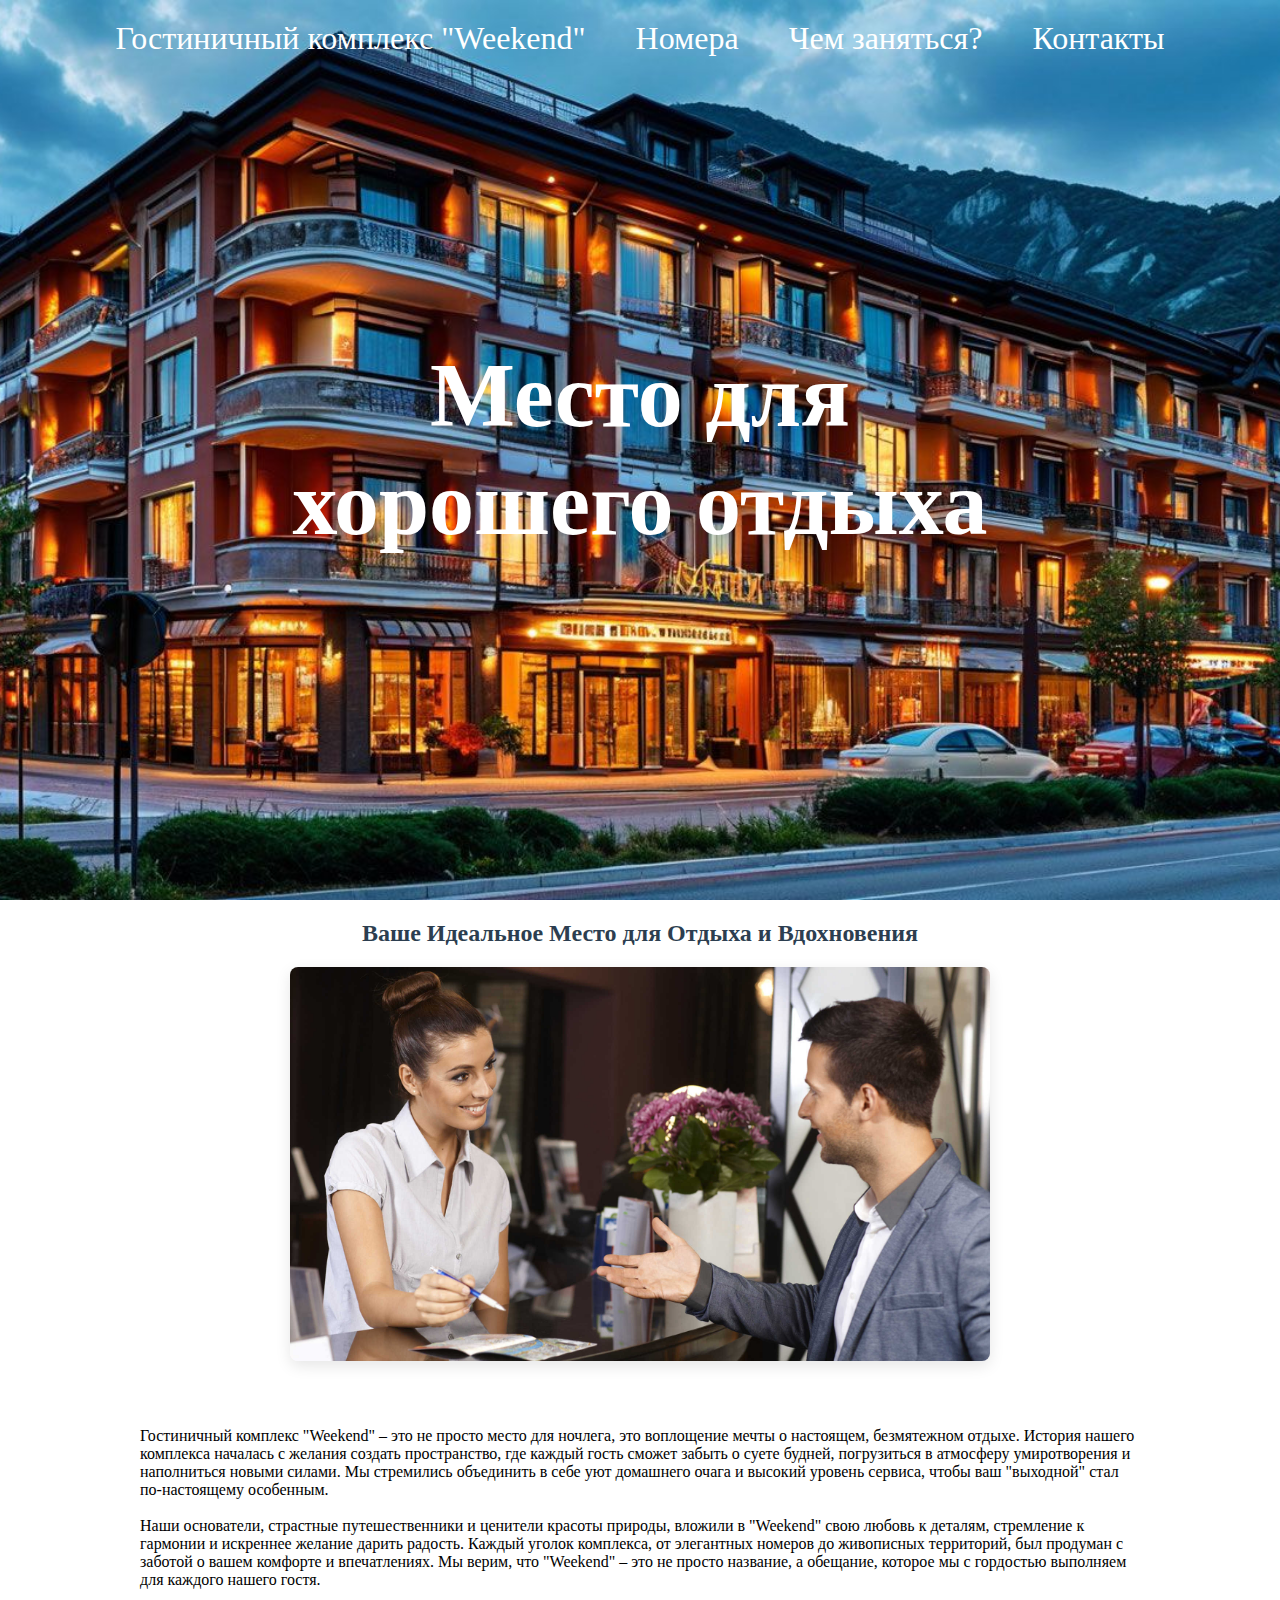
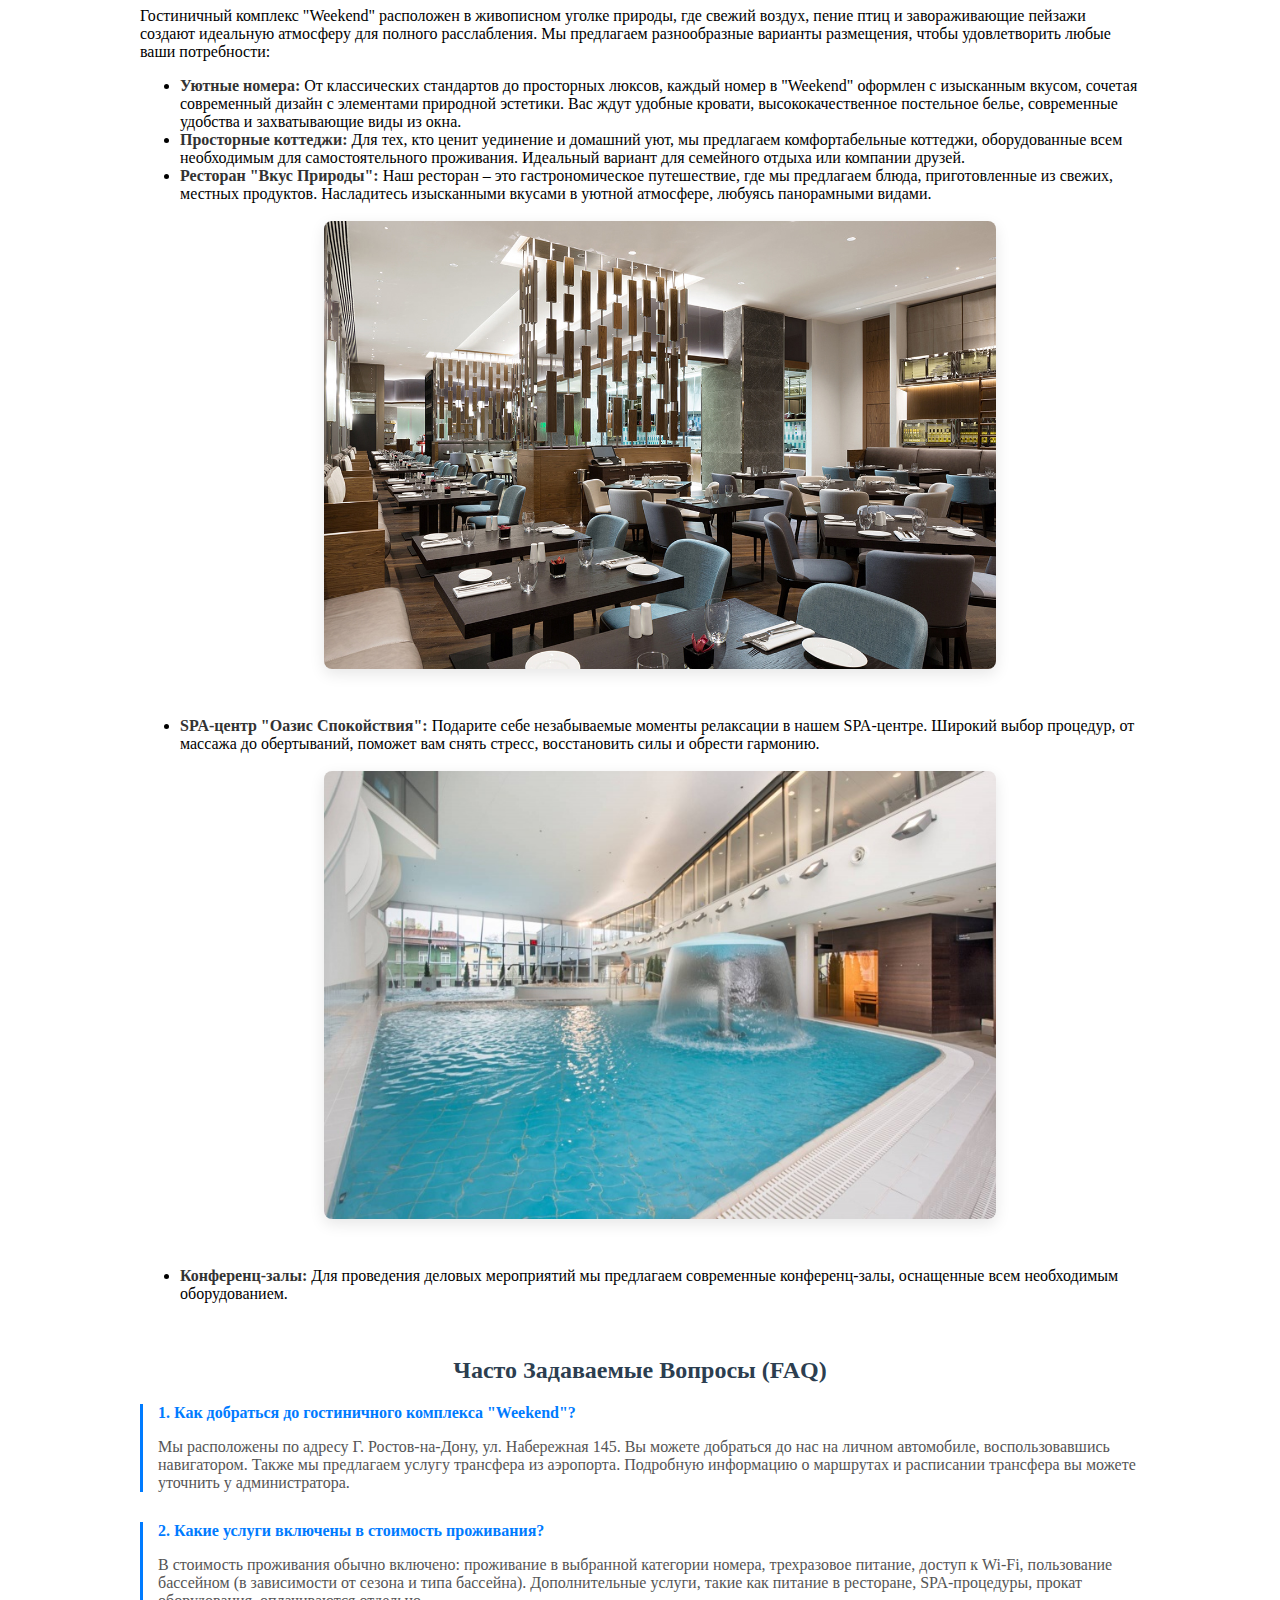
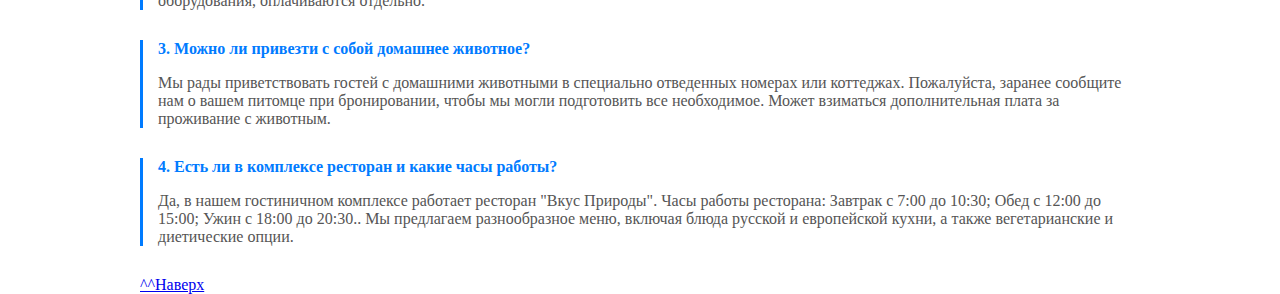
<file: index.html>
<html>
<head>
	<link rel="stylesheet" type="text/css" href="page/style.css">
	<title>Гостиница</title>
</head>
<body>

	<div id="background-container">           
    <ul> 
        <li><a href="index.html">Гостиничный комплекс "Weekend"</a></li>
        <li><a href="page/nomera.html">Номера</a></li>
        <li><a href="page/info.html">Чем заняться?</a></li>
        <li><a href="page/kont.html">Контакты</a></li>
    </ul>
    <section id="offer">
        <h1>Место для хорошего отдыха</h1>
        <p></p>
    </section>
</div>

    <div class="container" >
      <h2>Ваше Идеальное Место для Отдыха и Вдохновения</h2>
      
        <img src="pic/m5.jpg" class="foto"><br>
        <br>Гостиничный комплекс "Weekend" – это не просто место для ночлега, это воплощение мечты о настоящем, безмятежном отдыхе. История нашего комплекса началась с желания создать пространство, где каждый гость сможет забыть о суете будней, погрузиться в атмосферу умиротворения и наполниться новыми силами. Мы стремились объединить в себе уют домашнего очага и высокий уровень сервиса, чтобы ваш "выходной" стал по-настоящему особенным.
<br>
<br>Наши основатели, страстные путешественники и ценители красоты природы, вложили в "Weekend" свою любовь к деталям, стремление к гармонии и искреннее желание дарить радость. Каждый уголок комплекса, от элегантных номеров до живописных территорий, был продуман с заботой о вашем комфорте и впечатлениях. Мы верим, что "Weekend" – это не просто название, а обещание, которое мы с гордостью выполняем для каждого нашего гостя.
<br>
<br>Гостиничный комплекс "Weekend" расположен в живописном уголке природы, где свежий воздух, пение птиц и завораживающие пейзажи создают идеальную атмосферу для полного расслабления. Мы предлагаем разнообразные варианты размещения, чтобы удовлетворить любые ваши потребности:
<br><ul>
        <li>
            <strong>Уютные номера:</strong> От классических стандартов до просторных люксов, каждый номер в "Weekend" оформлен с изысканным вкусом, сочетая современный дизайн с элементами природной эстетики. Вас ждут удобные кровати, высококачественное постельное белье, современные удобства и захватывающие виды из окна.
        </li>
        <li>
            <strong>Просторные коттеджи:</strong> Для тех, кто ценит уединение и домашний уют, мы предлагаем комфортабельные коттеджи, оборудованные всем необходимым для самостоятельного проживания. Идеальный вариант для семейного отдыха или компании друзей.
        </li>
        <li>
          
            <strong>Ресторан "Вкус Природы":</strong> Наш ресторан – это гастрономическое путешествие, где мы предлагаем блюда, приготовленные из свежих, местных продуктов. Насладитесь изысканными вкусами в уютной атмосфере, любуясь панорамными видами.<br>
            <br><img src="pic/m3.jpg" class="foto" >
        </li><br>
        <li>
            <strong>SPA-центр "Оазис Спокойствия":</strong> Подарите себе незабываемые моменты релаксации в нашем SPA-центре. Широкий выбор процедур, от массажа до обертываний, поможет вам снять стресс, восстановить силы и обрести гармонию.<br>
            <br><img src="pic/m4.jpg" class="foto" >
        </li><br>
        
        <li>
            <strong>Конференц-залы:</strong> Для проведения деловых мероприятий мы предлагаем современные конференц-залы, оснащенные всем необходимым оборудованием.
        </li>
    </ul>
<br>
<h2>Часто Задаваемые Вопросы (FAQ)</h2>

    <ul class="faq-list">
        <li class="faq-item">
            <div class="faq-question">1. Как добраться до гостиничного комплекса "Weekend"?</div>
            <div class="faq-answer">
                <p>Мы расположены по адресу Г. Ростов-на-Дону, ул. Набережная 145. Вы можете добраться до нас на личном автомобиле, воспользовавшись навигатором. Также мы предлагаем услугу трансфера из аэропорта. Подробную информацию о маршрутах и расписании трансфера вы можете уточнить у администратора.</p>
            </div>
        </li>
        <li class="faq-item">
            <div class="faq-question">2. Какие услуги включены в стоимость проживания?</div>
            <div class="faq-answer">
                <p>В стоимость проживания обычно включено: проживание в выбранной категории номера, трехразовое питание, доступ к Wi-Fi, пользование бассейном (в зависимости от сезона и типа бассейна). Дополнительные услуги, такие как питание в ресторане, SPA-процедуры, прокат оборудования, оплачиваются отдельно.</p>
            </div>
        </li>
        <li class="faq-item">
            <div class="faq-question">3. Можно ли привезти с собой домашнее животное?</div>
            <div class="faq-answer">
                <p>Мы рады приветствовать гостей с домашними животными в специально отведенных номерах или коттеджах. Пожалуйста, заранее сообщите нам о вашем питомце при бронировании, чтобы мы могли подготовить все необходимое. Может взиматься дополнительная плата за проживание с животным.</p>
            </div>
        </li>
        <li class="faq-item">
            <div class="faq-question">4. Есть ли в комплексе ресторан и какие часы работы?</div>
            <div class="faq-answer">
                <p>Да, в нашем гостиничном комплексе работает ресторан "Вкус Природы". Часы работы ресторана: Завтрак с 7:00 до 10:30; Обед с 12:00 до 15:00; Ужин с 18:00 до 20:30.. Мы предлагаем разнообразное меню, включая блюда русской и европейской кухни, а также вегетарианские и диетические опции.</p>
            </div>
        </li>
    </ul>
    <a href="#top">^^Наверх</a><br>
      </p>
    </div>
</body>
</html>
</file>
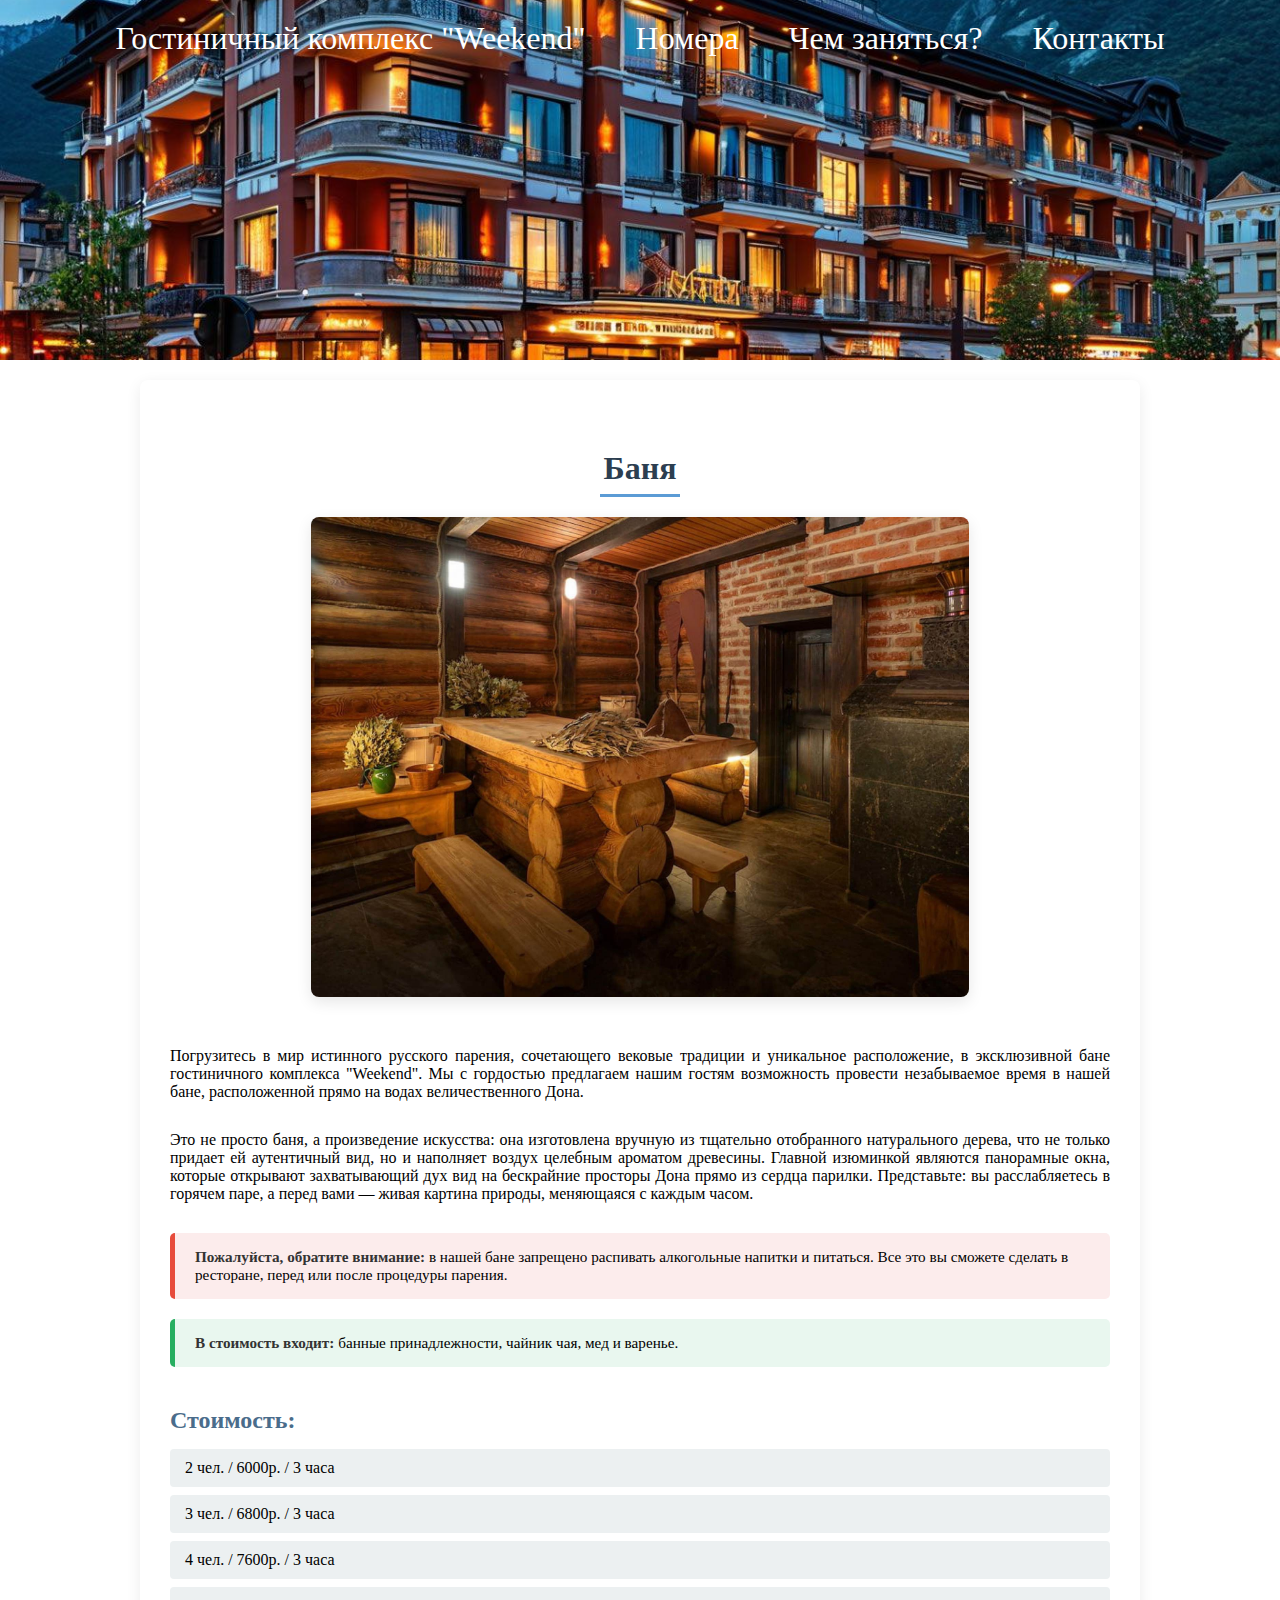
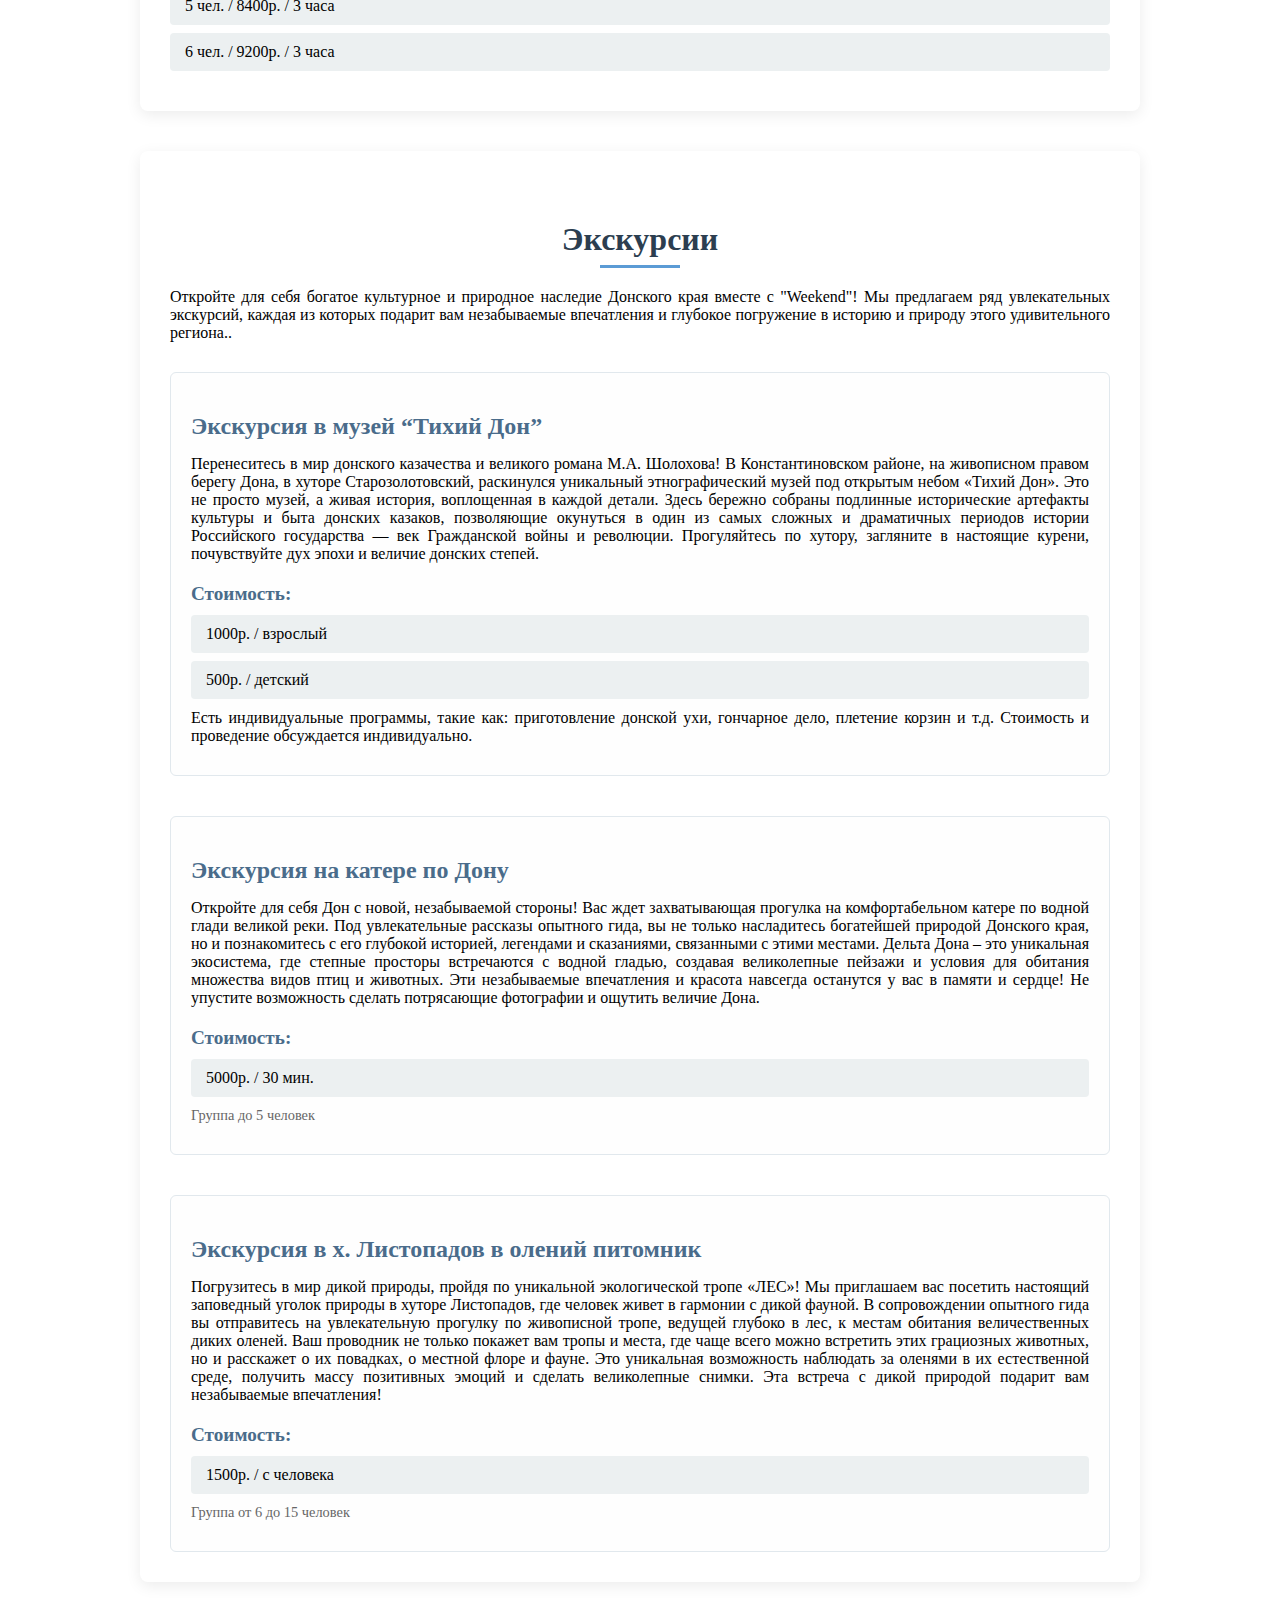
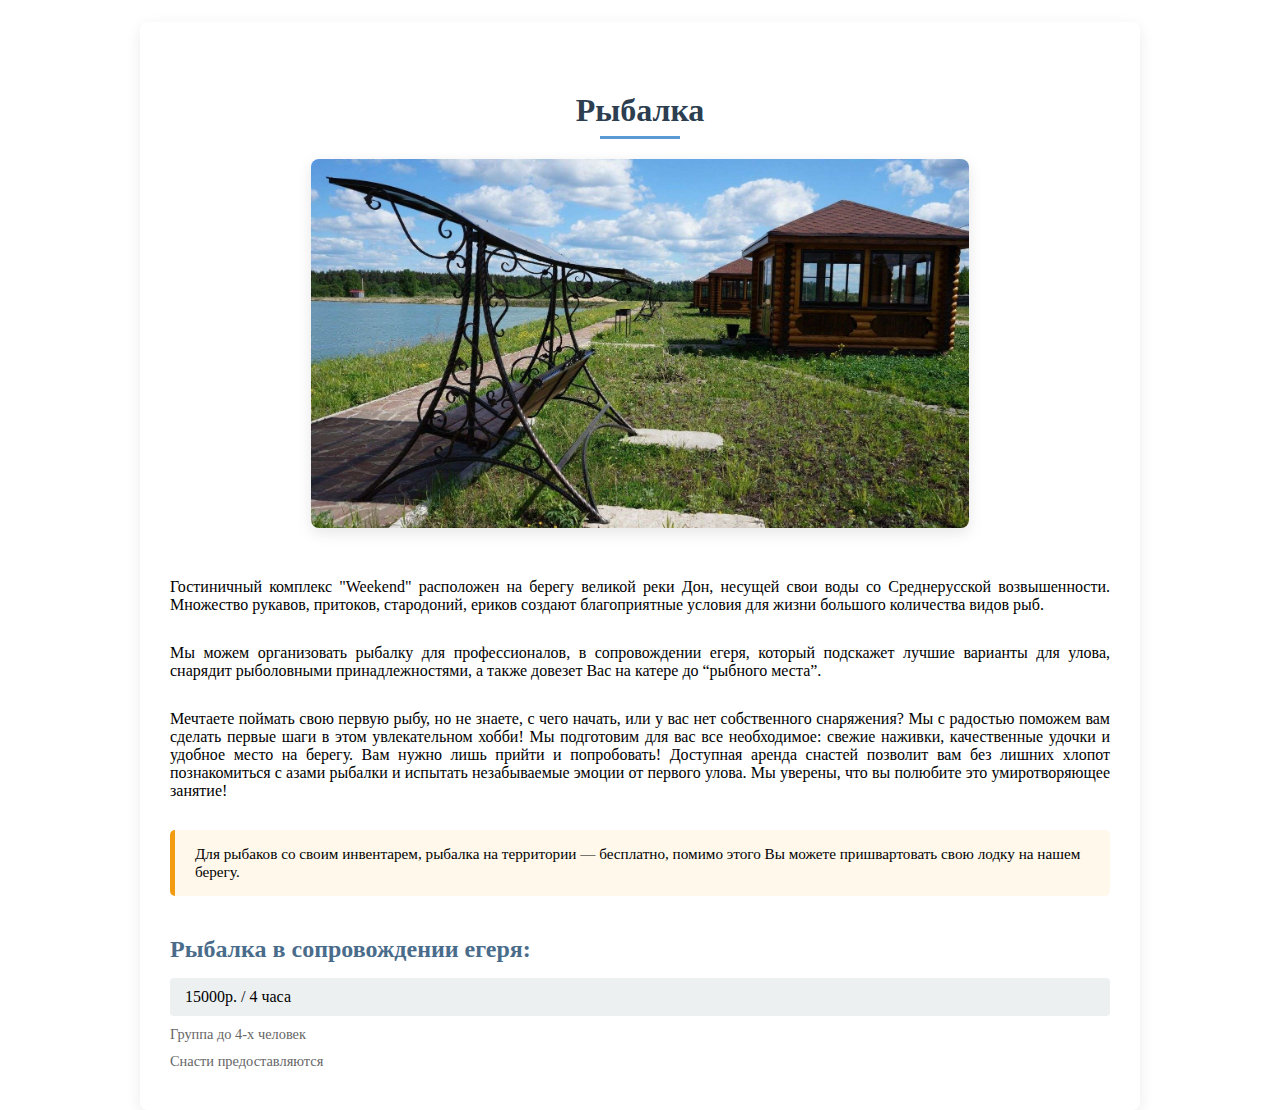
<file: page/info.html>
<html>
<head>
	<link rel="stylesheet" type="text/css" href="style.css">
	<title>Гостиница</title>
</head>
<body>

	<div id="background-container2">
    <ul>
      <li><a href="../index.html">Гостиничный комплекс "Weekend"</a></li>
      <li><a href="nomera.html">Номера</a></li>
      <li><a href="info.html">Чем заняться?</a></li>
      <li><a href="kont.html">Контакты</a></li>
    </ul>
    </div>
<main class="container">
        <!-- Блок Баня -->
        <section class="service-block">
            <h2 class="section-title">Баня</h2>
            <div class="service-content">
            	<img src="../pic/z1.jpg" class="foto">
                <p>Погрузитесь в мир истинного русского парения, сочетающего вековые традиции и уникальное расположение, в эксклюзивной бане гостиничного комплекса "Weekend". Мы с гордостью предлагаем нашим гостям возможность провести незабываемое время в нашей бане, расположенной прямо на водах величественного Дона.</p>

                <p>Это не просто баня, а произведение искусства: она изготовлена вручную из тщательно отобранного натурального дерева, что не только придает ей аутентичный вид, но и наполняет воздух целебным ароматом древесины. Главной изюминкой являются панорамные окна, которые открывают захватывающий дух вид на бескрайние просторы Дона прямо из сердца парилки. Представьте: вы расслабляетесь в горячем паре, а перед вами — живая картина природы, меняющаяся с каждым часом.</p>

                <div class="info-card warning">
                    <p><strong>Пожалуйста, обратите внимание:</strong> в нашей бане запрещено распивать алкогольные напитки и питаться. Все это вы сможете сделать в ресторане, перед или после процедуры парения.</p>
                </div>

                <div class="info-card included">
                    <p><strong>В стоимость входит:</strong> банные принадлежности, чайник чая, мед и варенье.</p>
                </div>

                <div class="price-list">
                    <h3>Стоимость:</h3>
                    <ul>
                        <li>2 чел. / 6000р. / 3 часа</li>
                        <li>3 чел. / 6800р. / 3 часа</li>
                        <li>4 чел. / 7600р. / 3 часа</li>
                        <li>5 чел. / 8400р. / 3 часа</li>
                        <li>6 чел. / 9200р. / 3 часа</li>
                    </ul>
                </div>
            </div>
        </section>

        <!-- Блок Экскурсии -->
        <section class="service-block">
            <h2 class="section-title">Экскурсии</h2>
            <div class="service-content">
            	<p>Откройте для себя богатое культурное и природное наследие Донского края вместе с "Weekend"! Мы предлагаем ряд увлекательных экскурсий, каждая из которых подарит вам незабываемые впечатления и глубокое погружение в историю и природу этого удивительного региона..</p>
                <!-- Экскурсия в музей “Тихий Дон” -->
                <article class="excursion-item">
                    <h3>Экскурсия в музей “Тихий Дон”</h3>
	 			<p>Перенеситесь в мир донского казачества и великого романа М.А. Шолохова! В Константиновском районе, на живописном правом берегу Дона, в хуторе Старозолотовский, раскинулся уникальный этнографический музей под открытым небом «Тихий Дон». Это не просто музей, а живая история, воплощенная в каждой детали. Здесь бережно собраны подлинные исторические артефакты культуры и быта донских казаков, позволяющие окунуться в один из самых сложных и драматичных периодов истории Российского государства — век Гражданской войны и революции. Прогуляйтесь по хутору, загляните в настоящие курени, почувствуйте дух эпохи и величие донских степей.</p>
                    <div class="price-list">
                        <h4>Стоимость:</h4>
                        <ul>
                            <li>1000р. / взрослый</li>
                            <li>500р. / детский</li>
                        </ul>
                    </div>
                    <p class="note">Есть индивидуальные программы, такие как: приготовление донской ухи, гончарное дело, плетение корзин и т.д. Стоимость и проведение обсуждается индивидуально.</p>
                </article>

                <!-- Экскурсия на катере по Дону -->
                <article class="excursion-item">
                    <h3>Экскурсия на катере по Дону</h3>
                    <p>Откройте для себя Дон с новой, незабываемой стороны! Вас ждет захватывающая прогулка на комфортабельном катере по водной глади великой реки. Под увлекательные рассказы опытного гида, вы не только насладитесь богатейшей природой Донского края, но и познакомитесь с его глубокой историей, легендами и сказаниями, связанными с этими местами. Дельта Дона – это уникальная экосистема, где степные просторы встречаются с водной гладью, создавая великолепные пейзажи и условия для обитания множества видов птиц и животных. Эти незабываемые впечатления и красота навсегда останутся у вас в памяти и сердце! Не упустите возможность сделать потрясающие фотографии и ощутить величие Дона.</p>
                    <div class="price-list">
                        <h4>Стоимость:</h4>
                        <ul>
                            <li>5000р. / 30 мин.</li>
                        </ul>
                        <p class="note">Группа до 5 человек</p>
                    </div>
                </article>

                <!-- Экскурсия в х. Листопадов в олений питомник -->
                <article class="excursion-item">
                    <h3>Экскурсия в х. Листопадов в олений питомник</h3>
                    <p>Погрузитесь в мир дикой природы, пройдя по уникальной экологической тропе «ЛЕС»! Мы приглашаем вас посетить настоящий заповедный уголок природы в хуторе Листопадов, где человек живет в гармонии с дикой фауной. В сопровождении опытного гида вы отправитесь на увлекательную прогулку по живописной тропе, ведущей глубоко в лес, к местам обитания величественных диких оленей. Ваш проводник не только покажет вам тропы и места, где чаще всего можно встретить этих грациозных животных, но и расскажет о их повадках, о местной флоре и фауне. Это уникальная возможность наблюдать за оленями в их естественной среде, получить массу позитивных эмоций и сделать великолепные снимки. Эта встреча с дикой природой подарит вам незабываемые впечатления!</p>
                    <div class="price-list">
                        <h4>Стоимость:</h4>
                        <ul>
                            <li>1500р. / с человека</li>
                        </ul>
                        <p class="note">Группа от 6 до 15 человек</p>
                    </div>
                </article>
            </div>
        </section>

        <!-- Блок Рыбалка -->
        <section class="service-block">
            <h2 class="section-title">Рыбалка</h2>
            <div class="service-content">
            	<img src="../pic/z2.jpg" class="foto">
                <p>Гостиничный комплекс "Weekend" расположен на берегу великой реки Дон, несущей свои воды со Среднерусской возвышенности. Множество рукавов, притоков, стародоний, ериков создают благоприятные условия для жизни большого количества видов рыб.</p>

                <p>Мы можем организовать рыбалку для профессионалов, в сопровождении егеря, который подскажет лучшие варианты для улова, снарядит рыболовными принадлежностями, а также довезет Вас на катере до “рыбного места”.</p>

                <p>Мечтаете поймать свою первую рыбу, но не знаете, с чего начать, или у вас нет собственного снаряжения? Мы с радостью поможем вам сделать первые шаги в этом увлекательном хобби! Мы подготовим для вас все необходимое: свежие наживки, качественные удочки и удобное место на берегу. Вам нужно лишь прийти и попробовать! Доступная аренда снастей позволит вам без лишних хлопот познакомиться с азами рыбалки и испытать незабываемые эмоции от первого улова. Мы уверены, что вы полюбите это умиротворяющее занятие!</p>

                <div class="info-card highlight">
                    <p>Для рыбаков со своим инвентарем, рыбалка на территории — бесплатно, помимо этого Вы можете пришвартовать свою лодку на нашем берегу.</p>
                </div>

                <div class="price-list">
                    <h3>Рыбалка в сопровождении егеря:</h3>
                    <ul>
                        <li>15000р. / 4 часа</li>
                    </ul>
                    <p class="note">Группа до 4-х человек</p>
                    <p class="note">Снасти предоставляются</p>
                </div>
            </div>
        </section>
    </main>




</body>
</html>
</file>
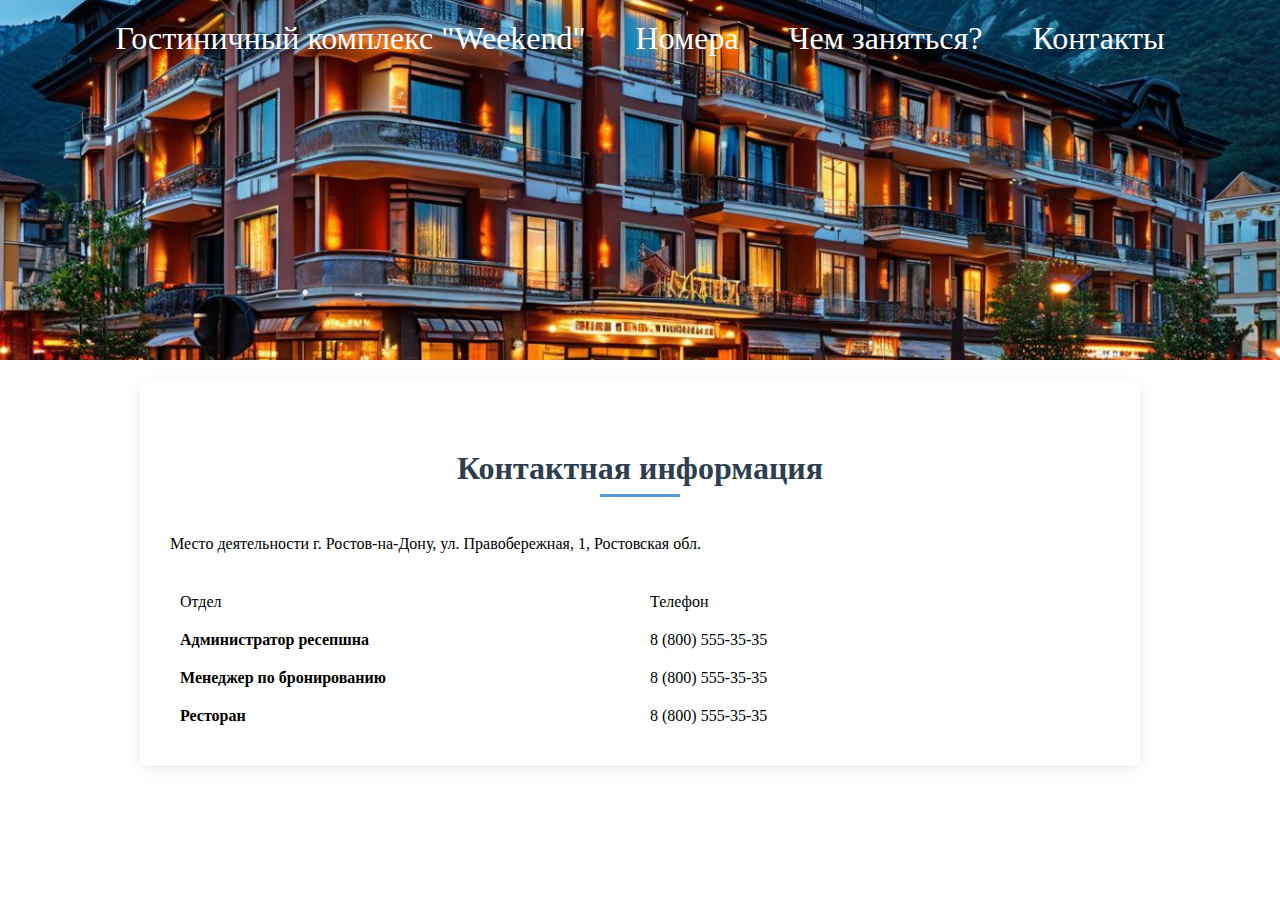
<file: page/kont.html>
<html>
<head>
	<link rel="stylesheet" type="text/css" href="style.css">
	<title>Гостиница</title>
</head>
<body>

	<div id="background-container2">
	<ul>
      <li><a href="../index.html">Гостиничный комплекс "Weekend"</a></li>
      <li><a href="nomera.html">Номера</a></li>
      <li><a href="info.html">Чем заняться?</a></li>
      <li><a href="kont.html">Контакты</a></li>
    </ul>
    </div>
	<main class="container">
        <!-- Блок Баня -->
        <section class="service-block">
            <h2 class="section-title">Контактная информация</h2>
            <div class="service-content">
                <p><br>Место деятельности г. Ростов-на-Дону, ул. Правобережная, 1, Ростовская обл.</p>
	<table>
		<tr><td>Отдел</td><td>Телефон</td></tr>
		<tr><td><b>Aдминистратор ресепшна</b><br/></td><td>8 (800) 555-35-35</td></tr>
		<tr><td><b>Менеджер по бронированию</b><br/> </td><td>8 (800) 555-35-35</td></tr>
		<tr><td><b>Ресторан</b><br/> </td><td>8 (800) 555-35-35</td></tr>

	</table>
                
            </div>
        </section>
		
</body>
</html>
</file>
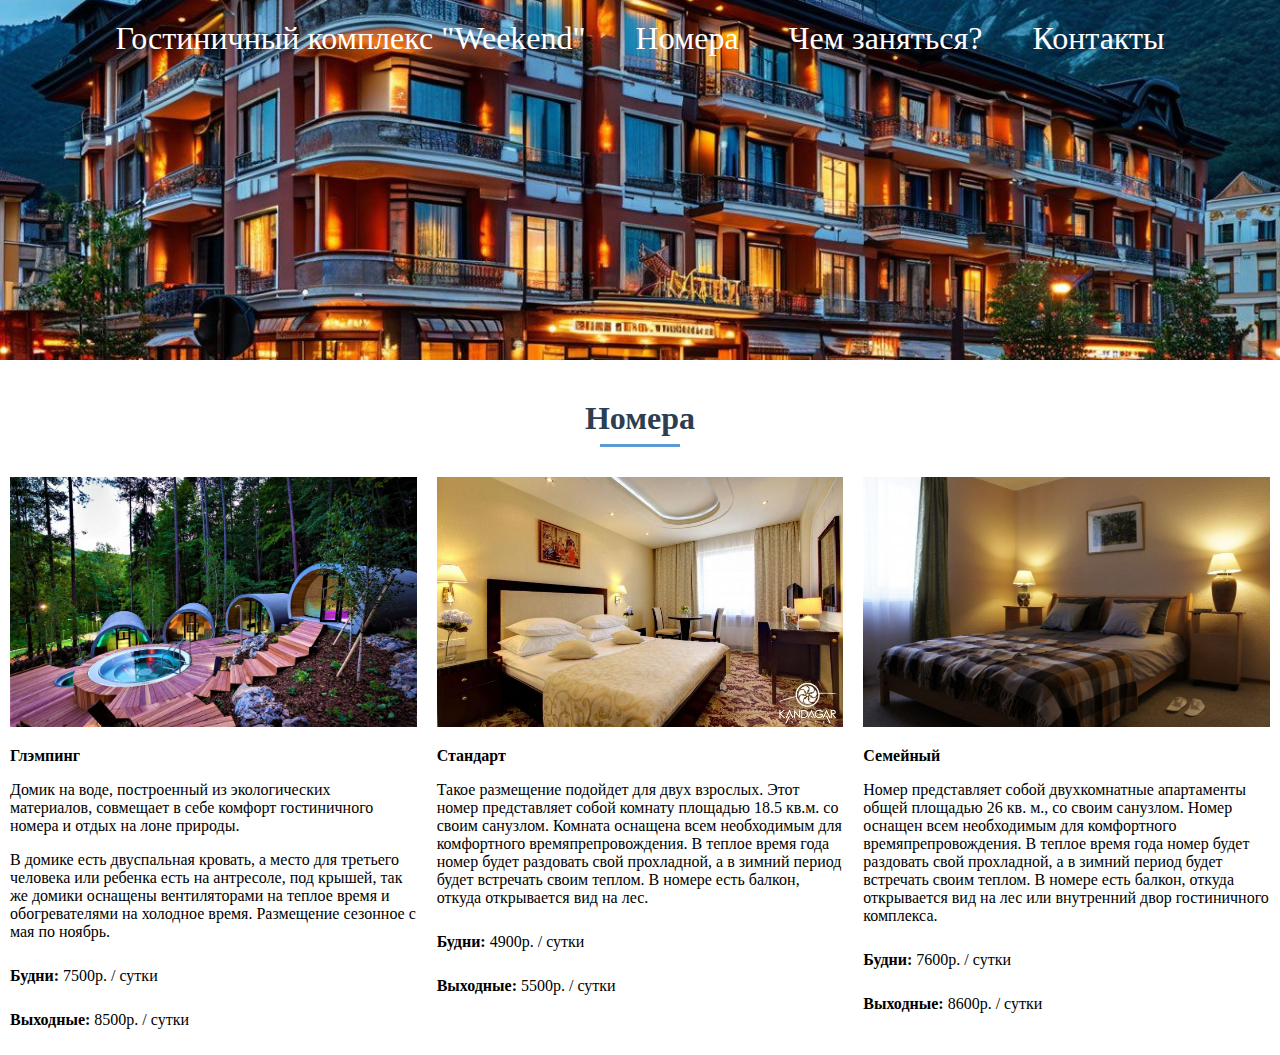
<file: page/nomera.html>
<html>
<head>
	<link rel="stylesheet" type="text/css" href="style.css">
	<title>Гостиница</title>
</head>
<body>

	<div id="background-container2">
    <ul>
      <li><a href="../index.html">Гостиничный комплекс "Weekend"</a></li>
      <li><a href="nomera.html">Номера</a></li>
      <li><a href="info.html">Чем заняться?</a></li>
      <li><a href="kont.html">Контакты</a></li>
    </ul>
    </div>
  
			<h2 class="section-title">Номера</h2>
		<div>      
      <p>
		<table align="center">
        <tr>
            <td>
                <div class="card-item">
                    <img src="../pic/G1.jpg" alt="Описание картинки" height="250">
                    <div class="card-content">
                        <b>Глэмпинг</b>
                        <p>Домик на воде, построенный из экологических материалов, совмещает в себе комфорт гостиничного номера и отдых на лоне природы.</p>
                        <p>В домике есть двуспальная кровать, а место для третьего человека или ребенка есть на антресоле, под крышей, так же домики оснащены вентиляторами на теплое время и обогревателями на холодное время. Размещение сезонное с мая по ноябрь.</p>
                        <p><b>Будни:</b> 7500р. / сутки</p>
                        <p><b>Выходные:</b> 8500р. / сутки</p>
                    </div>
                </div>
            </td>
            <td>
                <div class="card-item">
                    <img src="../pic/G2.jpg" alt="Описание картинки" height="250">
                    <div class="card-content">
                        <b>Стандарт</b>
                        <p>Такое размещение подойдет для двух взрослых. Этот номер представляет собой комнату площадью 18.5 кв.м. со своим санузлом. Комната оснащена всем необходимым для комфортного времяпрепровождения. В теплое время года номер будет раздовать свой прохладной, а в зимний период будет встречать своим теплом. В номере есть балкон, откуда открывается вид на лес.</p>
                        <p><b>Будни:</b> 4900р. / сутки</p>
                        <p><b>Выходные:</b> 5500р. / сутки</p>
                    </div>
                </div>
            </td>
            <td>
                <div class="card-item">
                    <img src="../pic/G3.jpg" alt="Описание картинки" height="250">
                    <div class="card-content">
                        <b>Семейный</b>
                        <p>Номер представляет собой двухкомнатные апартаменты общей площадью 26 кв. м., со своим санузлом. Номер оснащен всем необходимым для комфортного времяпрепровождения. В теплое время года номер будет раздовать свой прохладной, а в зимний период будет встречать своим теплом. В номере есть балкон, откуда открывается вид на лес или внутренний двор гостиничного комплекса.</p>
                        <p><b>Будни:</b> 7600р. / сутки</p>
                        <p><b>Выходные:</b> 8600р. / сутки</p>
                    </div>
                </div>
            </td>
        </tr>
    </table>
	</div>
</body>
</html>
</file>
<file: page/style.css>
html, body {
  margin: 0;
  padding: 0;
  width: 100%;
  height: 100%;
	color: black;
}

#background-container {
	width: 100%;
    height: 100%;
    background-image: url(../pic/fon1.jpg);
	background-repeat: no-repeat;
	background-position: center center;
	background-attachment: scroll;
	-webkit-background-size: cover;
	-moz-background-size: cover;
	-o-background-size: cover;
	background-size: cover;  
    position: relative;
	overflow: hidden;
}
#offer{
    position: absolute;
    left: 50%;
    top: 50%;
    width: 90%;
    max-width: 800px;
    transform: translate(-50%, -50%);
    text-align: center;
    color: White;
    font-size: 45px;
    line-height: 1.2;
    z-index: 1;
    padding: 10px;
}
#background-container ul {
  list-style: none; /* Убираем маркеры списка */
  padding: 0;
  margin: 0;
  display: flex; /* Делает элементы списка в ряд */
  justify-content: center; /* Центрирует элементы навигации */
  position: relative; /* Чтобы z-index работал, если что */
  z-index: 10; /* Убедимся, что навигация выше всего */
  padding-top: 20px; /* Отступ сверху для навигации */
}
#background-container ul li {
  margin: 0 15px; /* Отступы между пунктами меню */
}

#background-container ul li a {
  color: white; /* Цвет текста ссылок */
  text-decoration: none; /* Убираем подчеркивание */
  font-size: 2.0rem; /* Размер шрифта для ссылок */
  padding: 5px 10px;
  transition: color 0.3s ease; /* Плавный переход цвета при наведении */
}

#background-container ul li a:hover {
  color: lightgray; /* Цвет при наведении */
  text-decoration: underline; 
}

#background-container2 {
  width: 100%;
    height: 40%;
    background-image: url(../pic/fon1.jpg);
    background-repeat: no-repeat;
    background-position: center center;
    background-attachment: scroll;
    -webkit-background-size: cover;
    -moz-background-size: cover;
    -o-background-size: cover;
    background-size: cover;  
    position: relative;
    overflow: hidden;
}
#background-container2 ul {
  list-style: none; /* Убираем маркеры списка */
  padding: 0;
  margin: 0;
  display: flex; /* Делает элементы списка в ряд */
  justify-content: center; /* Центрирует элементы навигации */
  position: relative; /* Чтобы z-index работал, если что */
  z-index: 10; /* Убедимся, что навигация выше всего */
  padding-top: 20px; /* Отступ сверху для навигации */
}
#background-container2 ul li {
  margin: 0 15px; /* Отступы между пунктами меню */
}

#background-container2 ul li a {
  color: white; /* Цвет текста ссылок */
  text-decoration: none; /* Убираем подчеркивание */
  font-size: 2.0rem; /* Размер шрифта для ссылок */
  padding: 5px 10px;
  transition: color 0.3s ease; /* Плавный переход цвета при наведении */
}

#background-container2 ul li a:hover {
  color: lightgray; /* Цвет при наведении */
  text-decoration: underline; 
}


.zag1{  
  color: black;
  font-size: 30px;
  display: inline-block;
  position: relative;
  padding-bottom: 20px;
  left: 650px;
}

.zag1::after {
  content: "";
  position: absolute;
  bottom: 0;
  width: 670px;
  height: 2px;
  background-color: gray;
  left: -300;
  right: 0;
  margin-left: auto;
  margin-right: auto;
}

.zag2{
	position: absolute;
	top: 685px;
	left: 250px;
	text-align: center;
	color: darkblue;
}
.main{
	box-shadow: 0px 0px 3px 1px lightgray;
    position: absolute;
	left: 150px;
	right: 150px;
	top: 650px;
	text-align: left;
	z-index: 3;
	font-size: 17px;
}


table {
        width: 100%;
        border-collapse: collapse;
    }

    td {
        vertical-align: top;
        padding: 10px; 
        width: 33.33%; 
    }

    .card-item {
        display: flex;
        flex-direction: column; 
        align-items: center;
        height: 100%;
        box-sizing: border-box;
    }

    .card-item img {
        width: 100%; 
        height: 250px;
        object-fit: cover;
        display: block; 
        margin-bottom: 10px; 
    }

    .card-content {
        text-align: left; 
        flex-grow: 1;
    }

    .card-content b { 
        font-weight: bold;
        display: inline-block;
        margin-top: 10px;
    }

.faq-list {
    list-style: none;
    padding: 0;
}
.faq-item {
    margin-bottom: 30px;
    border-left: 3px solid #007bff;
    padding-left: 15px;
}
.faq-question {
    font-weight: bold;
    color: #007bff;
    margin-bottom: 10px;
    cursor: pointer;
}
.faq-answer {
    color: #555;
}
 strong {
    color: #333; 
}

.container {
    max-width: 1000px;
    margin: 20px auto;
    padding: 0 20px;
}

/* Шрифты для заголовков */
h2, h3, h4 {
    font-family: 'Playfair Display', serif;
    color: #2c3e50;
    text-align: center;
    margin-top: 20px;
    margin-bottom: 20px;
}



h2.section-title {
    font-size: 2em;
    position: relative;
    padding-bottom: 10px;
    margin-top: 40px;
}

h2.section-title::after {
    content: '';
    position: absolute;
    left: 50%;
    transform: translateX(-50%);
    bottom: 0;
    width: 80px;
    height: 3px;
    background-color: #5b9bd5;
}

h3 {
    font-size: 1.5em;
    color: #4a6c8b;
    text-align: left; /* Заголовки внутри блоков*/
    margin-bottom: 15px;
}

h4 {
    font-size: 1.2em;
    color: #4a6c8b;
    text-align: left;
    margin-bottom: 10px;
}

/* Стили для блоков услуг */
.service-block {
    background-color: #ffffff;
    border-radius: 8px;
    box-shadow: 0 4px 15px rgba(0, 0, 0, 0.08);
    padding: 30px;
    margin-bottom: 40px;
}

.service-content {
    display: flex;
    flex-direction: column;
    gap: 20px; /* Отступы между элементами внутри блока */
}

.service-content p {
    margin: 0 0 10px 0;
    text-align: justify;
}

/* Информационные карточки (предупреждения, включено, акценты) */
.info-card {
    background-color: #f9f9f9;
    border-left: 5px solid;
    padding: 15px 20px;
    border-radius: 5px;
    font-size: 0.95em;
}

.info-card.warning {
    border-color: #e74c3c; /* Красный для предупреждений */
    background-color: #fcecec;
}

.info-card.included {
    border-color: #27ae60; /* Зеленый для включенного */
    background-color: #e9f7ef;
}

.info-card.highlight {
    border-color: #f39c12; /* Оранжевый для акцентов */
    background-color: #fff8eb;
    font-weight: 500;
}

.info-card p {
    margin: 0;
    text-align: left;
}

/* Списки цен */
.price-list ul {
    list-style: none; 
    padding: 0;
    margin: 10px 0;
}

.price-list ul li {
    background-color: #ecf0f1;
    margin-bottom: 8px;
    padding: 10px 15px;
    border-radius: 4px;
    display: flex; 
    justify-content: space-between; 
    align-items: center;
}

.price-list p.note {
    font-size: 0.9em;
    color: #666;
    margin-top: 10px;
    text-align: left;
}

/* Стили для отдельных экскурсий */
.excursion-item {
    background-color: #fefefe;
    border: 1px solid #e1e8ed;
    border-radius: 6px;
    padding: 20px;
    margin-bottom: 20px;
}

.excursion-item:last-child {
    margin-bottom: 0;
}
.foto {
    width: 70%; 
    height: auto; 
    position: relative;
    display: block;
    max-width: 100%; 
    border-radius: 8px;
    box-shadow: 0 5px 15px rgba(0, 0, 0, 0.1); 
    margin-bottom: 30px; 
    margin-left: auto;
    margin-right: auto;

}
</file>
